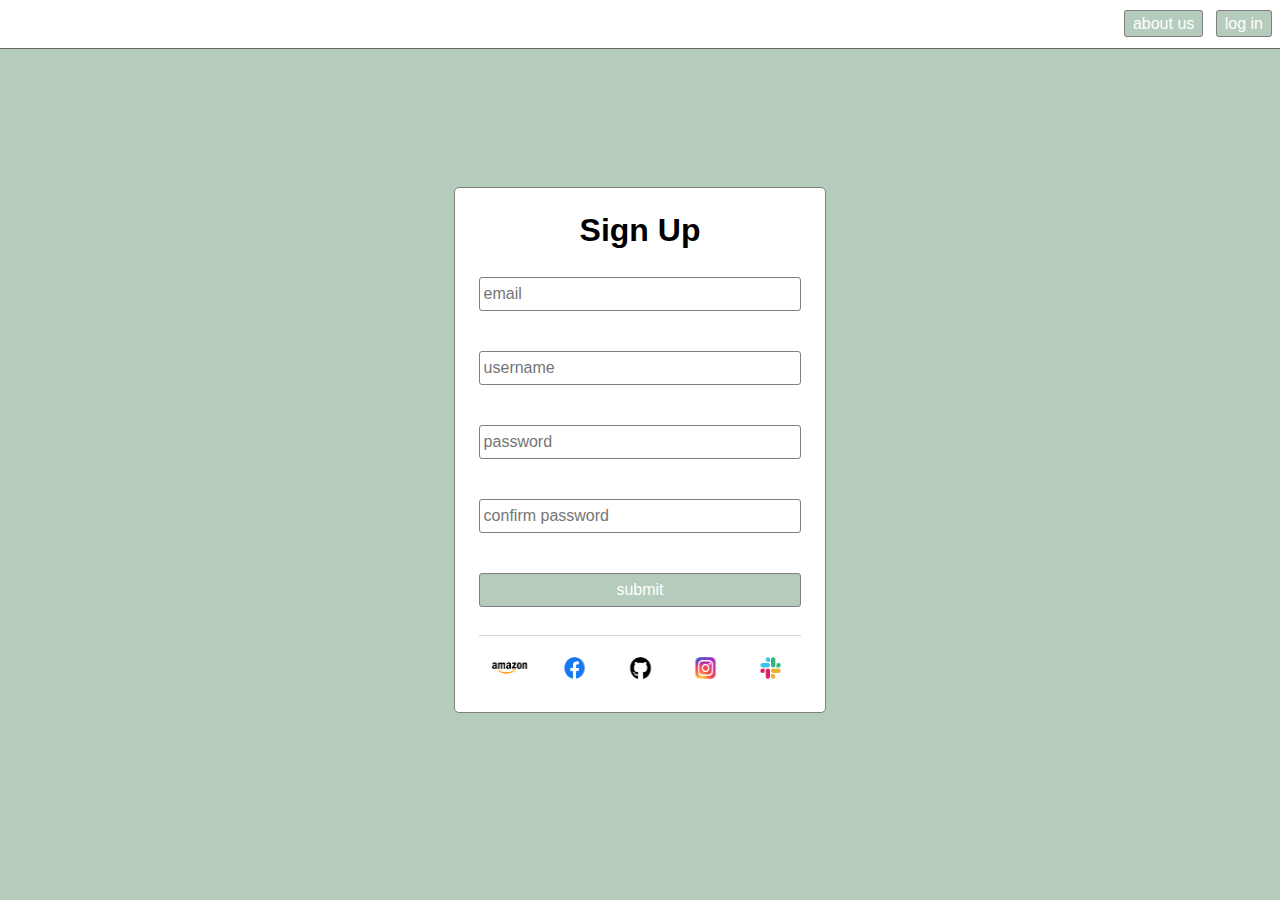
<file: index.html>
<!DOCTYPE html>
<html lang="en">
  <head>
    <meta charset="UTF-8" />
    <meta http-equiv="X-UA-Compatible" content="IE=edge" />
    <meta name="viewport" content="width=device-width, initial-scale=1.0" />
    <link rel="stylesheet" href="./main.css">
    <title>register page</title>
  </head>
  <header>
    
      <a href="#">about us</a>
      <a href="#">log in</a>
  
  </header>
  <body>
    <div class="container">
      <h1 class="title">Sign Up</h1>
      <form>
        <p>
            <input type="email" placeholder="email" name="email" required />
        </p>
        <p>
            <input type="text" placeholder="username" name="username" required/>
        </p>
        <p>
            <input type="password" placeholder="password" name="password" required/>
        </p>
        <p>
            <input type="password" placeholder="confirm password" name="confirm password" required/>
        </p>
        <p><button type="submit">submit</button></p>
      </form>
      <footer style="text-align: center;">
        <img src="./assets/amazonlogo.png" alt="amazon" height="32" width="45">
        <img src="./assets/facebookLogo.png" alt="facebook" height="32" width="45">
        <img src="./assets/gitHublogo.png" alt="github" height="32" width="45">
        <img src="./assets/instagramLogo.png" alt="instagram" height="32" width="45">
        <img src="./assets/slackLogo.png" alt="slack" height="32" width="45">
      </footer>
    </div>
  </body>
</html>
</file>
<file: main.css>
body{
    background-color: #b5cbbb;
    margin: 0;
    font-family: sans-serif;
    display: flex;
    height: 100vh;
}

header{
    background-color: white;
    text-align: right;
    padding: .75rem 0;
    border-bottom: solid 1px dimgray;
    box-shadow: 
    0 4px 8px 0 rgba(0, 0, 0, 0.2)
    0 6px 20px 0 rgba(0, 0, 0, 0.19);
    position: fixed;
    top: 0;
    left: 0;
    width: 100vw;
}

header a{
    color: white;
    background-color: #b5cbbb;
    border: solid 1px gray;
    border-radius: 3px;
    padding: .25rem .5rem;
    margin-right: .5rem;
    line-height: 1.5rem;
    text-decoration: none;
}

header a:hover, form button:hover{
    background-color: #a6b9ab;
    cursor: pointer;
}

.container{
    margin: auto;
    padding: 1.5rem;
    background-color: white;
    border: solid 1px gray;
    border-radius: 5px;
    box-shadow: 
        0 4px 8px 0 rgba(0, 0, 0, 0.2)
        0 6px 20px 0 rgba(0, 0, 0, 0.19);
}

.container > h1{
    margin: 0 0 .5rem;
}

form input, form button{
    width: 100%;
    min-width: 300px;
    box-sizing: border-box;
    margin: .75rem 0;
    padding: .25rem;
    line-height: 1.5rem;
    font-size: 1em;
    border: solid 1px gray;
    border-radius: 3px;
}

form button{
    color: white;
    background-color: #b5cbbb;
}

footer{
    margin-top: .75rem;
    border-top: solid 1px lightgray;
    padding-top: 1rem;
    text-align: center;
}

footer img{
    margin: 0 .5rem;
}

footer img:hover{
    cursor: pointer;
}


.title{
    text-align: center;
}
</file>
